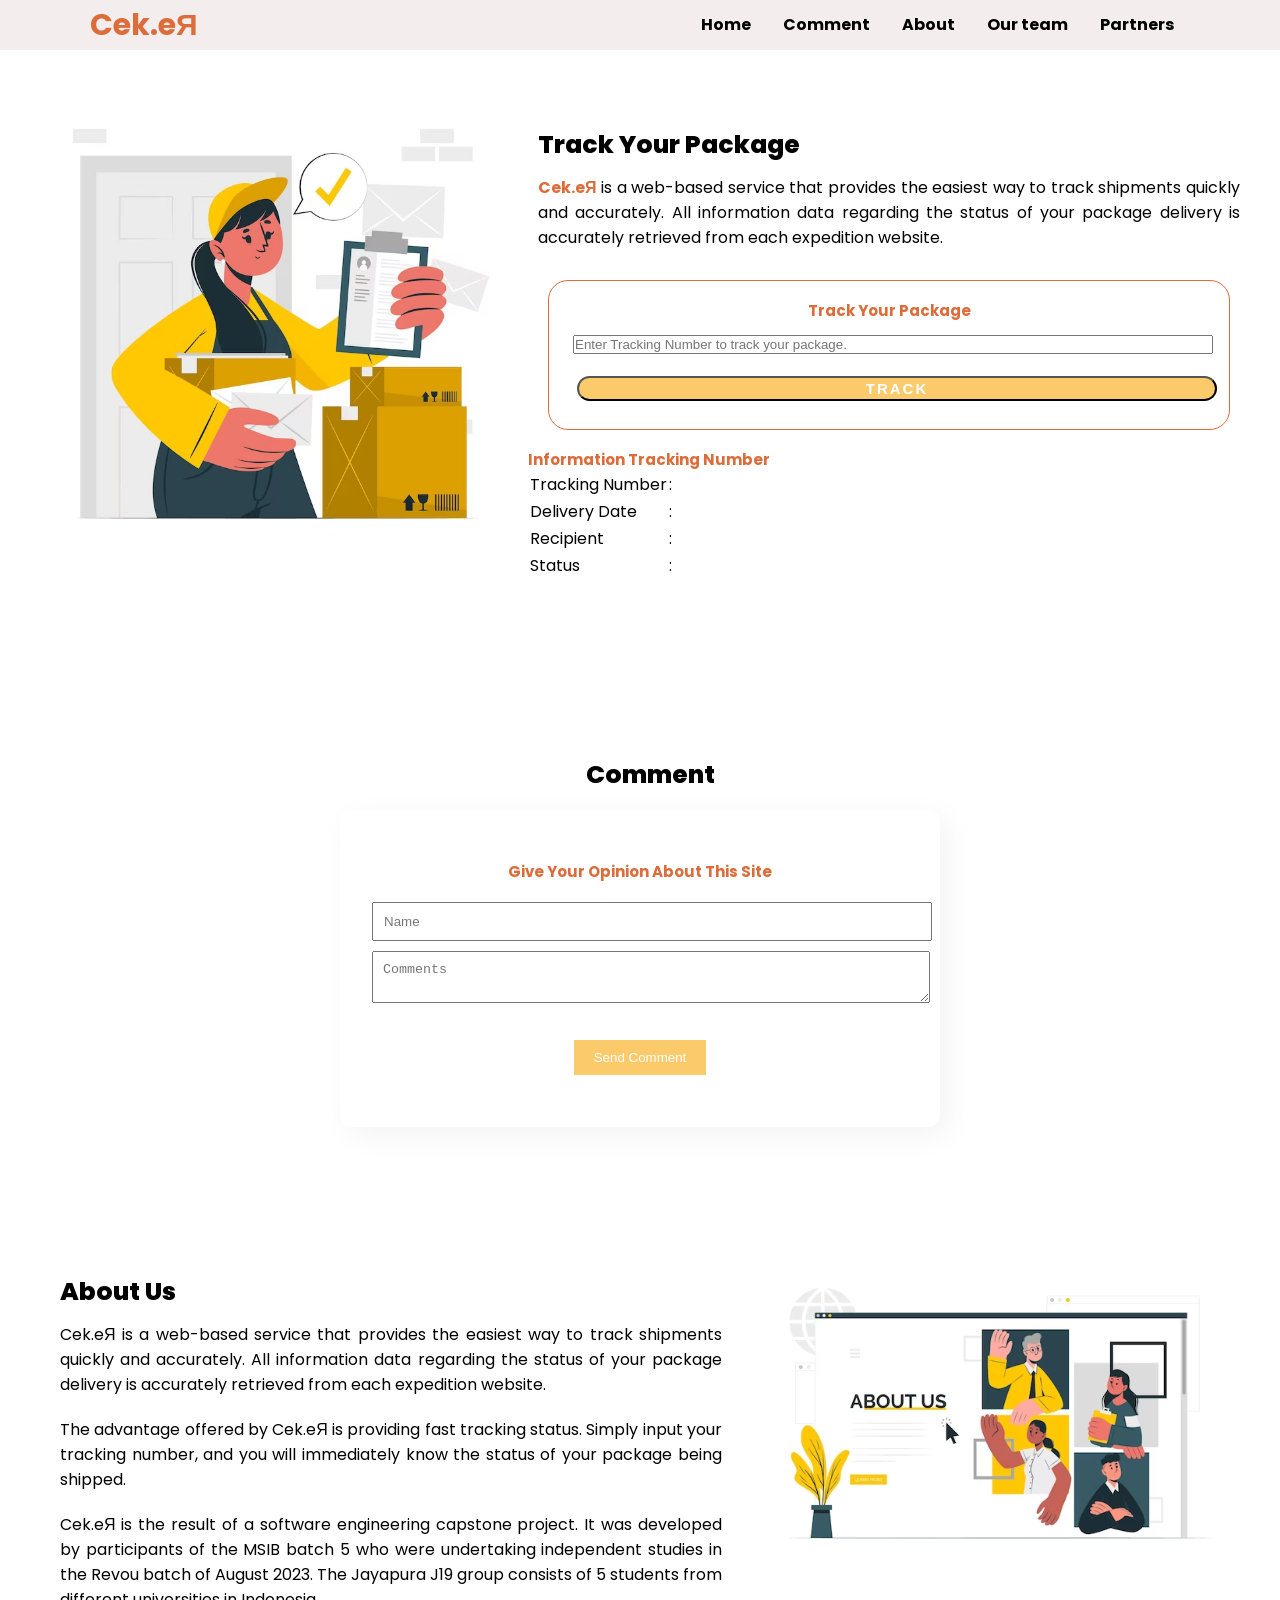
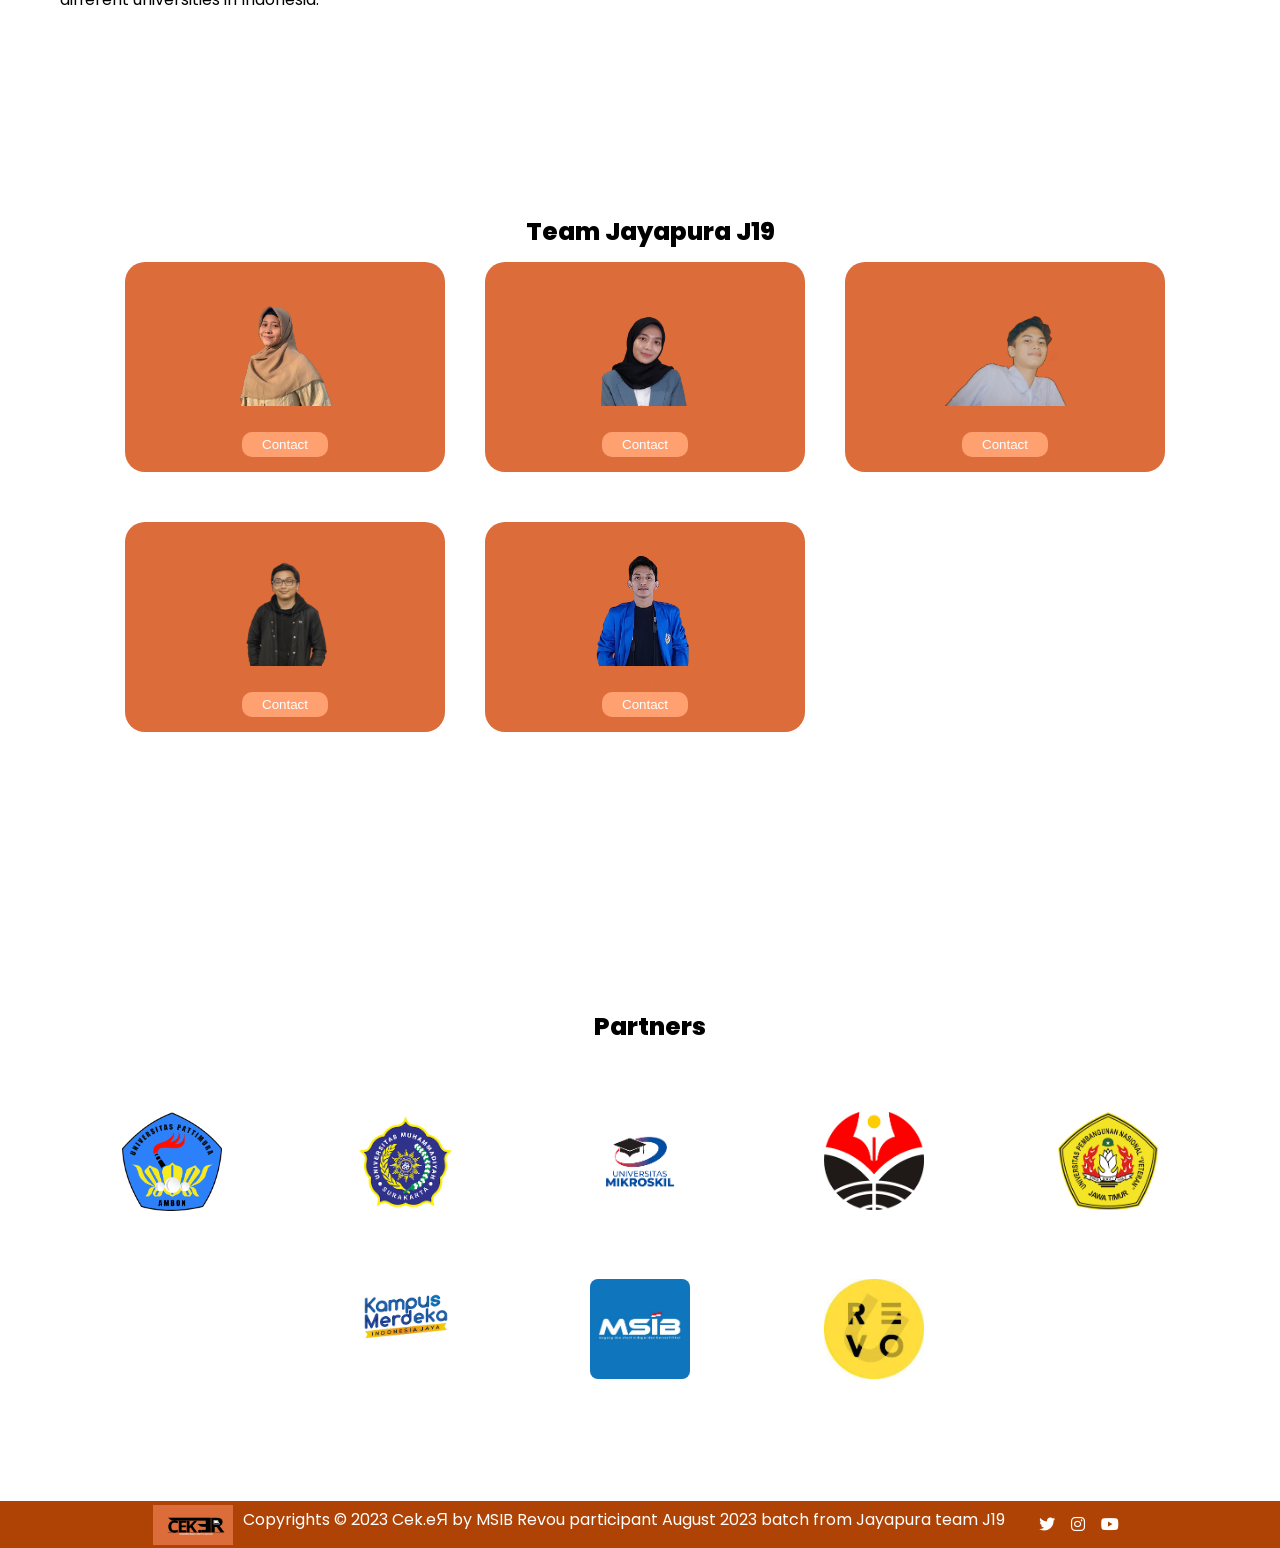
<file: index.html>
<!DOCTYPE html>
<html lang="en">
    <head>
        <meta charset="UTF-8">
        <meta name="viewport" content="width=device-width, initial-scale=1.0">
        <link rel="stylesheet" href="https://cdnjs.cloudflare.com/ajax/libs/font-awesome/6.4.2/css/all.min.css">
        <title>Capstone Project J19</title>
        <link rel="stylesheet" href="css/style.css">
    </head>
    <body>
        <nav>
            <div class="wrapper">
                <div class="logo">
                    <a href="#home">Cek.eЯ</a>
                </div>
                <i class="fa fa-bars icon-menu" onclick="hendleClick(event)"></i>
                <div class="menu hide-menu">
                    <ul>
                        <li><a href="#home">Home</a></li>
                        <li><a href="#comments">Comment</a></li>
                        <li><a href="#about">About</a></li>
                        <li><a href="#our team">Our team</a></li>
                        <li><a href="#partners">Partners</a></li>
                    </ul>
                </div>
            </div>
        </nav>

        <!-- HOME -->
        <div class="halaman">
            <section id="home">
                <img id="home-img" src="./img/messenger-concept-illustration_114360-6564.avif"/>
                <div class="kolom">
                    <h2>Track Your Package</h2>
                    <p>
                        <b style="color:  #dc6c3a;">Cek.eЯ</b>
                        is a web-based service that provides the easiest way to track shipments quickly 
                                            and accurately. All information data regarding the status of your package delivery is accurately retrieved from each 
                                            expedition website.</p>
                    <div class="cek">
                        <h3 align="center">Track Your Package</h3>
                        <ul class="flex">
                            <li>
                                <input type="text" id="resi" name="resi" maxlength="17" placeholder="Enter Tracking Number to track your package." pattern="[A-za-z0-9]+"/>
                            </li>
                        </ul>
                        <button type="submit" class="btn track" onclick="cekResi(event)">
                            TRACK
                        </button>
                    </div>
                    <div class="detail-container">
                        <h3 class="detail-section">Information Tracking Number</h3>
                        <div class="body-card flex">
                            <div id="sumary">
                                <table>
                                    <tr>
                                        <td>Tracking Number</td>
                                        <td>:</td>
                                        <td id="content-no-resi"></td>
                                    </tr>
                                    <tr>
                                        <td>Delivery Date</td>
                                        <td>:</td>
                                        <td id="content-tanggal-pengiriman"></td>
                                    </tr>
                                    <tr>
                                        <td>Recipient</td>
                                        <td>:</td>
                                        <td id="content-penerima"></td>
                                    </tr>
                                    <tr>
                                        <td>Status</td>
                                        <td>:</td>
                                        <td id="content-status"></td>
                                    </tr>
                                </table>
                            </div>
                        </div>
                    </div>
                </div>
            </section>
            <!--Comments-->
            <section id="comments">
                <div class="container">
                    <h2>Comment</h2>
                    <div class="comment">
                        <h3>Give Your Opinion About This Site</h3>
                        <div id="comment-form">
                            <input type="text" id="name" placeholder="Name">
                            <textarea id="comment" placeholder="Comments"></textarea>
                            <button type="submit" id="submit-button" onclick="submitComment(event)">Send Comment</button>
                        </div>                      
                    </div>
                </div>
            </section>
            <!-- ABOUT -->
            <section id="about">
                <div class="about1">
                    <h2>About Us</h2>
                    <p>Cek.eЯ is a web-based service that provides the easiest way to track shipments quickly and accurately. 
                                    All information data regarding the status of your package delivery is accurately retrieved from each expedition website.</p>
                    <p>The advantage offered by Cek.eЯ is providing fast tracking status. Simply input your tracking number, and you will immediately 
                                    know the status of your package being shipped.</p>
                    <p>Cek.eЯ is the result of a software engineering capstone project. It was developed by participants of the MSIB batch 5 
                                    who were undertaking independent studies in the Revou batch of August 2023. The Jayapura J19 group consists of 5 students 
                                    from different universities in Indonesia.</p>
                </div>
                <img src="./img/about2.avif" id="about-img" alt="gambar about">
            </section>

            <!-- OUR TEAM -->
            <section id="our team">
                <div class="tengah">
                    <div class="kolom">
                        <h2>Team Jayapura J19</h2>
                        <div
                            class="container-contact">
                            <!-- grid -->
                            <div class="grid-container">
                                <div class="grid-item">
                                    <div class="desc">
                                        <img src="./img/adel.png">
                                        <h3>Adelia Salsabila</h3>
                                        <a href="https://instagram.com/adesab27?igshid=NGVhN2U2NjQ0Yg==">
                                            <button class="button">Contact</button>
                                        </a>
                                    </div>
                                </div>
                                <div class="grid-item">
                                    <div class="desc">
                                        <img src="./img/balqist.png">
                                        <h3>Farah Balqist</h3>
                                        <a href="https://www.instagram.com/balqistsu/">
                                            <button class="button">Contact</button>
                                        </a>
                                    </div>
                                </div>
                                <div class="grid-item">
                                    <div class="desc">
                                        <img src="./img/mahadma.png">
                                        <h3>Mahadma Hutagalung</h3>
                                        <a href="https://instagram.com/ma_hadma?igshid=OGQ5ZDc2ODk2ZA==">
                                            <button class="button">Contact</button>
                                        </a>
                                    </div>
                                </div>
                                <div class="grid-item">
                                    <div class="desc">
                                        <img src="./img/fadli.png">
                                        <h3>Muhammad Fadli Al-Thariq</h3>
                                        <a href="https://www.instagram.com/fadli_at/">
                                            <button class="button">Contact</button>
                                        </a>
                                    </div>
                                </div>
                                <div class="grid-item">
                                    <div class="desc">
                                        <img src="./img/zainudin.png" width="50px" height="50px">
                                        <h3>Zainudin Kairoty</h3>
                                        <a href="https://instagram.com/zainudin_2k2?igshid=MzMyNGUyNmU2YQ==">
                                            <button class="button">Contact</button>
                                        </a>
                                    </div>
                                </div>
                            </div>
                        </div>
                    </div>
                </div>
            </section>

            <!-- PARTNERS -->
            <section id="partners">
                <div class="tengah">
                    <div class="kolom">
                        <h2>Partners</h2>
                    </div>
                    <div class="gambar1">
                        <div class="kartu-partner">
                            <img src="./img/UNPATTI.png" alt="unpatti">
                        </div>
                        <div class="kartu-partner">
                            <img src="./img/UMS.png" alt="ums">
                        </div>
                        <div class="kartu-partner">
                            <img src="./img/MIKROSKIL.png" alt="mikroskil">
                        </div>
                        <div class="kartu-partner">
                            <img src="./img/UPI.png" alt="upi">
                        </div>
                        <div class="kartu-partner">
                            <img src="./img/UPN.png" alt="upn">
                        </div>
                        <div class="kartu-partner">
                            <img src="./img/KM.png" alt="KM">
                        </div>
                        <div class="kartu-partner">
                            <img src="./img/MSIB.jpg" alt="MSIB">
                        </div>
                        <div class="kartu-partner">
                            <img src="./img/REVOU.jpg" alt="Revou">
                        </div>
                    </div>
                </div>
            </section>
        </div>

        <!-- FOOTER -->
        <footer class="main-footer" id="footer">
            <div class="footer-top flex">
                <div class="content flex" id="content-footer">
                    <div class="footer1">
                        <img src="./img/Logo2.png" alt="logo">
                        <p>Copyrights © 2023 Cek.eЯ by MSIB Revou participant August 2023 batch from Jayapura  team J19</p>
                        <a href="#">
                            <i class="fa-solid fa-email"></i>
                        </a>
                        <a href="#">
                            <i class="fa-brands fa-twitter"></i>
                        </a>
                        <a href="#">
                            <i class="fa-brands fa-instagram"></i>
                        </a>
                        <a href="#">
                            <i class="fa-brands fa-youtube"></i>
                        </a>
                    </div>
                </div>
            </div>
        </footer>
        <script src="js/script.js"></script>
    </body>
</html>
</file>
<file: css/style.css>
@import url('https://fonts.googleapis.com/css2?family=Poppins:ital,wght@0,400;1,500;1,600&display=swap');
*{
    text-decoration: none;
    margin: 0px;
    padding: 0px;
    scroll-behavior: smooth;
}
body{
    margin: 0px;
    padding: 0px;
    font-family: "poppins", sans-serif;
}
:root {
	--yellow: #FFBD13;
	--blue: #4383FF;
	--yellow-d-1: hsl(40, 93%, 70%);
	--light: #F5F5F5;
	--grey: #AAA;
	--white: #FFF;
	--shadow: 8px 8px 30px rgba(0,0,0,.05);
}
.wrapper{
    width: 1100px;
    margin: auto;
    position: relative;
    display: flex;
    justify-content: space-between;
    align-items: center;
}
.icon-menu{
    display: none;
}
.logo a{
    font-size: 30px;
    font-weight: bold;
    float: left;
    font-family: "poppins", sans-serif;
    color: #dc6c3a;
}
nav{
    width: 100%;
    margin:auto;
    display: flex;
    line-height: 50px;
    position: sticky;
    position: -webkit-sticky;
    top: 0;
    background: #f3eded;
}
nav ul{
    list-style-type: none;
    margin: 0;
    padding: 0;
    overflow: hidden;
}
nav ul li{
    float: left;
}
nav ul li a{
    color: black;
    font-weight: bold;
    text-align: center;
    padding: 0px 16px 0px 16px;
    text-decoration: none;
}
nav ul li a:hover{
    text-decoration: underline;
    color: #000000;
}
/* MENU HOME */
section{
    margin: auto;
    display: flex;
    margin-bottom: 50px;
    padding: 30px;
}
.halaman img{
    width: 40%;
    height: 40%;
    padding: 5px;
}
.kolom{
    margin-top: 50px;
    margin-bottom: 50px;
}
h2 {
    font-family: 'poppins', sans-serif;
    font-weight: 800;
    font-size: 25px;
    margin-bottom: 5px;
    color: #000000;
    width: 100%;
    line-height: 10px;
    padding: 10px;
}
.container{
    background-color: #ffffff;
}
/* HOME CEK RESI */
.cek{
    background-color: #ffffff;
    border: 1px solid #dc6c3a;
    padding: 20px ;
    margin: 20px;
    border-radius: 20px;
    
}
h3{
    line-height: 20px;
    color: #dc6c3a;
    font-size: 15px;
}
.cek ul{
    margin: 10px 0;
}
.cek ul li{
    margin: auto;
    display:flex;
    line-height: 50px;
    padding: 4px;
    border-radius: 2px;
    border: 1px;
}
.cek ul :where(li:first-child, input){
    width: 100%;
}
.cek ul li:last-child{
    margin-left: 100%px;
}
.cek button.track{
    width: 100%;
    font-size: 20px;
    font-weight: 700;
    letter-spacing: 2px;
    background: var(--yellow-d-1);
	color: var(--white);
    border-radius: 20px;
    padding: 2px;
    margin: 8px;
    font-size: 15px;
} 
.cek button:hover{
    background: var(--yellow);
}

/* komentar */
.container {
    max-width: 600px;
    margin: 0 auto;
    padding: 20px;
    text-align: center;
    
}

.comment {
    margin-top: 20px;
    background: var(--white);
	padding: 2rem;
	max-width: 576px;
	border-radius: .75rem;
	box-shadow: var(--shadow);
}
.comment h3{
    padding: 20px;
}
#comment-list {
    border: 1px solid #ccc;
    padding: 10px;
    text-align: left;
    max-height: 300px;
    overflow-y: scroll;
}
#comment-form input,
#comment-form textarea{
    width: 100%;
    padding: 10px;
    margin-bottom: 10px;
}
#comment-form button {
    margin: 20px;
}
#submit-button {
    background: var(--yellow-d-1);
	color: var(--white);
    border: none;
    padding: 10px 20px;
    cursor: pointer;
}
#submit-button:hover {
    background: var(--yellow);
}

/* Tentang/about */
p{
    padding: 10px;
    text-align: justify;
}
.about1{
    display: flex;
    justify-content: space-around;
    flex-wrap: wrap;
    padding: 20px;
}

/* our team */
.grid-container{
    display: grid;
    column-gap: 50px;
    row-gap: 50px;
    background-color: white;
    padding: 10px 80px 40px 80px; /*top right bottom left padding*/
    grid-template-columns: repeat(3,1fr);

}
.grid-item{
    background-color: #dc6c3a;
    border: 3px;
    border-radius: 20px;
    transition: 0.5s all ease-in-out;
    padding: 5px 5px 5px 5px;
    width: 100%;
    display: flex;
    margin: 0 auto;

}
.grid-item:hover{
    background-color: #fec98f;
    transform: scale(1.1);
    
}
.grid-item img{
    border-radius: 5px;
    /* responsive */
    max-width: 100%;
    height: auto;
    /* center */
    display: block;
    margin-left: auto;
    margin-right: auto; 
}
.desc{
    padding-top: 10px;
    padding-bottom: 10px;
    text-align: center;
    color: white;
}
.button{
    border-radius: 10px;
    border: none;
    color: white;
    background-color: #ffa071;
    padding: 5px 20px;
}

/* partners */
.tengah{
    text-align: center;
    width: 100%;
    padding: 15px;
}
.kartu-partner{
    width: 18%;
}
.kartu-partner img{
    width: 100px;
    height: auto;
    border-radius: 20%;
    padding: 20px;
    align-content: center;
}
.gambar1 {
    margin: 0 auto;
    align-content: center;
    display: flex;
    flex-wrap: wrap;
    justify-content: center;
    gap: 20px;
}

/* footer */
.footer1{
    background-color: rgb(175, 67, 5);
    color: #fff;
    padding: 3px;
    display: flex;
    align-items: center;
    justify-content: center;
    flex-wrap: wrap;

}
.footer1 img{
    width: 80px;
    height: 40px;
    display: flex;
    padding-bottom: 0%;
} 
.footer1 a{
    color: #FFF;
    margin: 8px;
}
.footer1 p{
    text-align: center;
    padding-top: 0%;
}

/* responsif */
@media screen and (max-width: 991.98px){
    .wrapper {
        width: 100%;
    }
    nav .menu ul{
        text-align: center;
        margin: auto;
        line-height: 60px;
    }
    nav .menu ul li{
        display: inline-block;
        float: none;
    }
    section{
        display: block;
    }
    section img{
        display: block ;
    }
    .kartu-partner img{
        width: 50%;
    }
    
}
/* mobile */
@media screen and (max-width: 991.98px){
    .grid-container{
        grid-template-columns: repeat(1,1fr);
    }
}
/* tablet */
 @media screen and (min-width:481px) and (max-width: 768px){
    .grid-container{
        grid-template-columns: repeat(2, 1fr);
    }
} 
@media screen and (max-width: 768px) {
    #about img, #home img{
        width: 100%;
    }
    .wrapper{
        position: relative;
        display: flex;
        justify-content: space-around;
        align-items: center;
    }
    .icon-menu{
        display: block;
    }
    .menu{
        position: absolute;
        top: 50px;
        right: 0;
        background-color: #f3eded;
    }
    .menu ul{
        display: flex;
        flex-direction: column;
    }
    .hide-menu{
        height: 0;
        overflow: hidden;
    }
    .show-menu{
        height: auto;
    }
    
}
</file>
